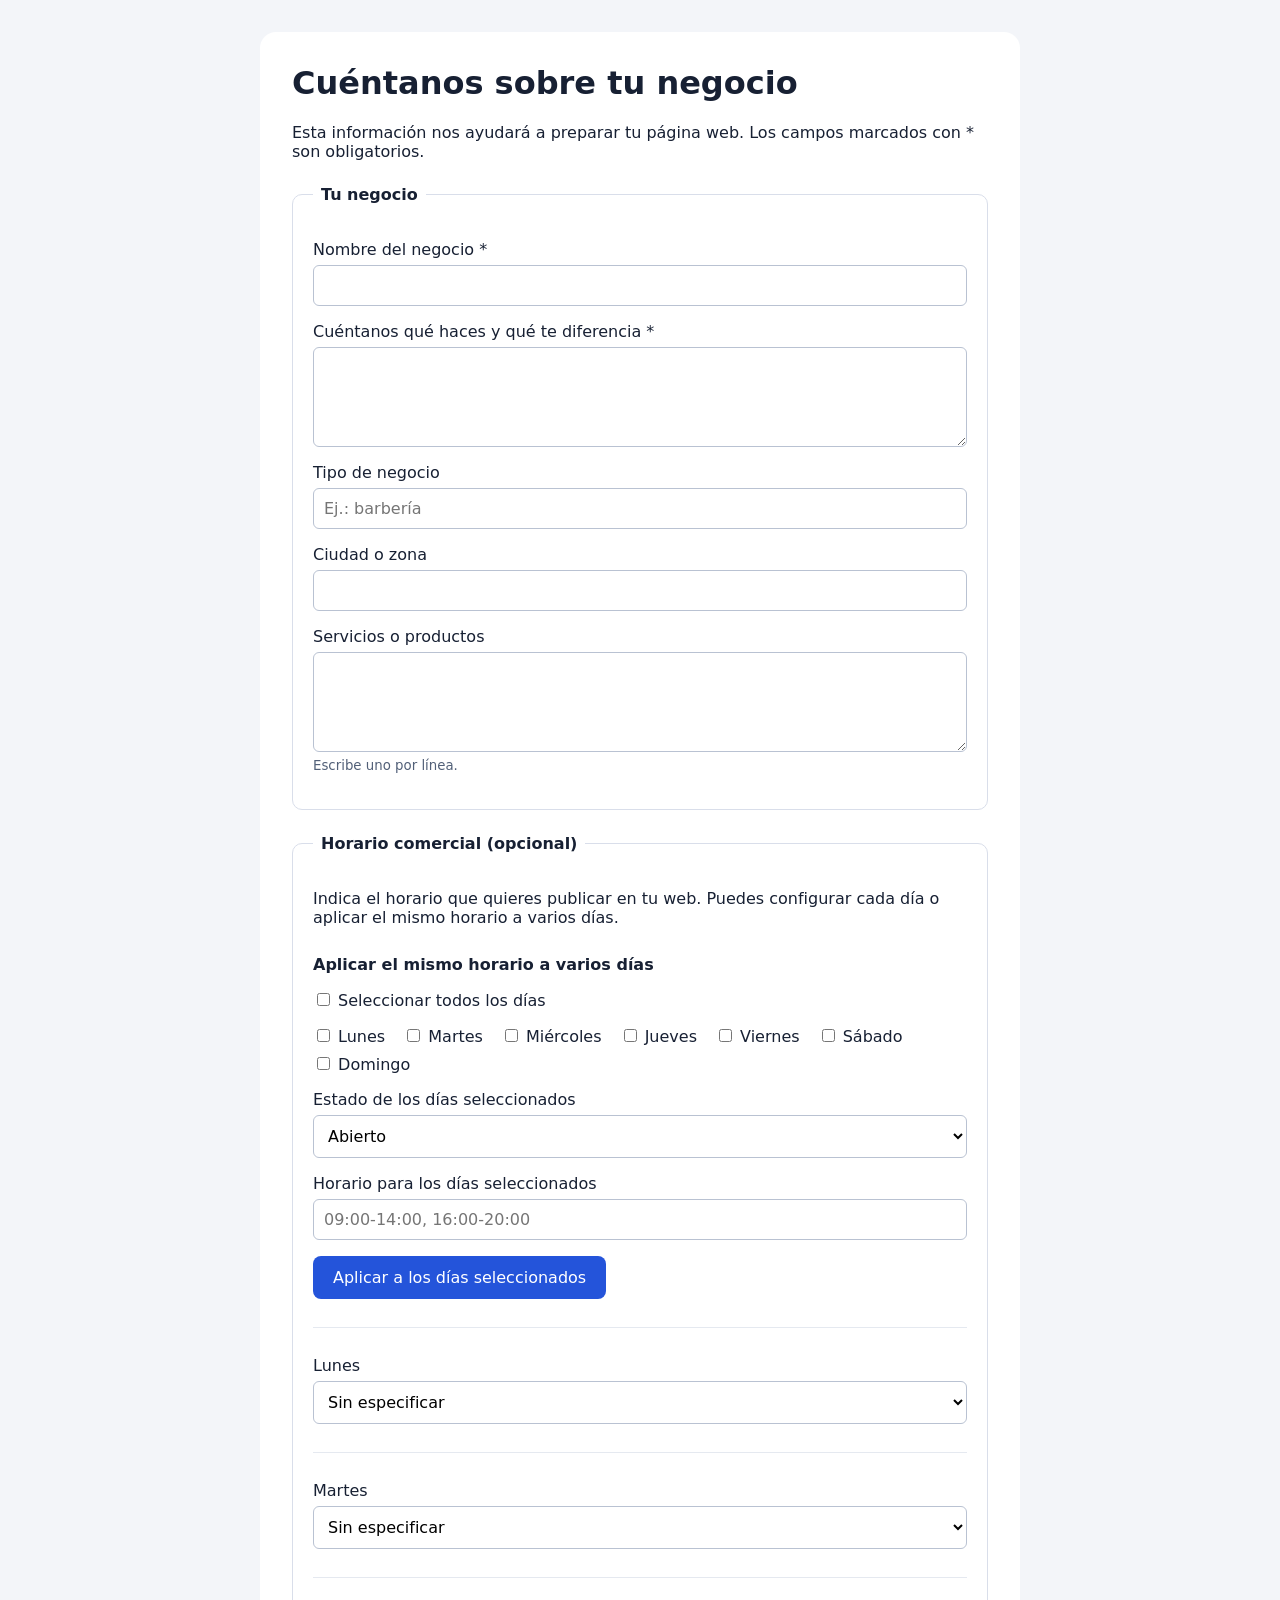
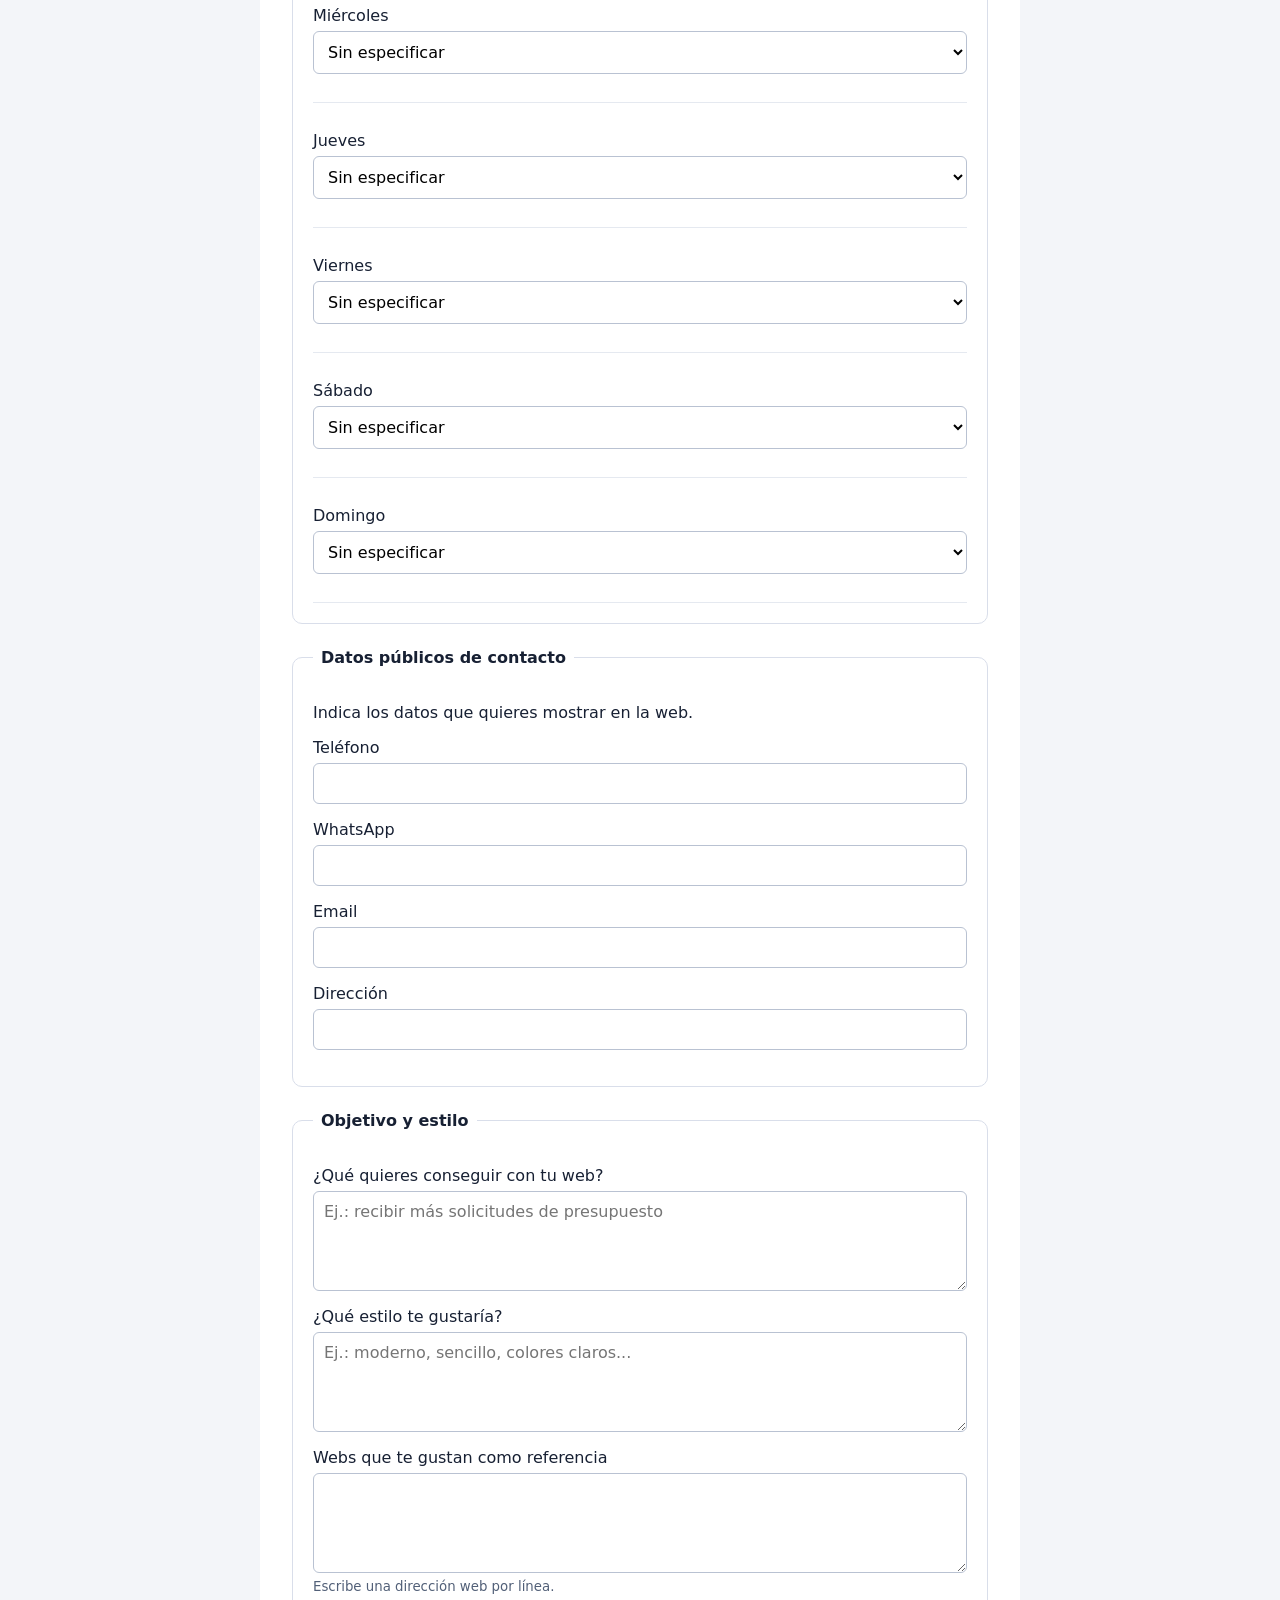
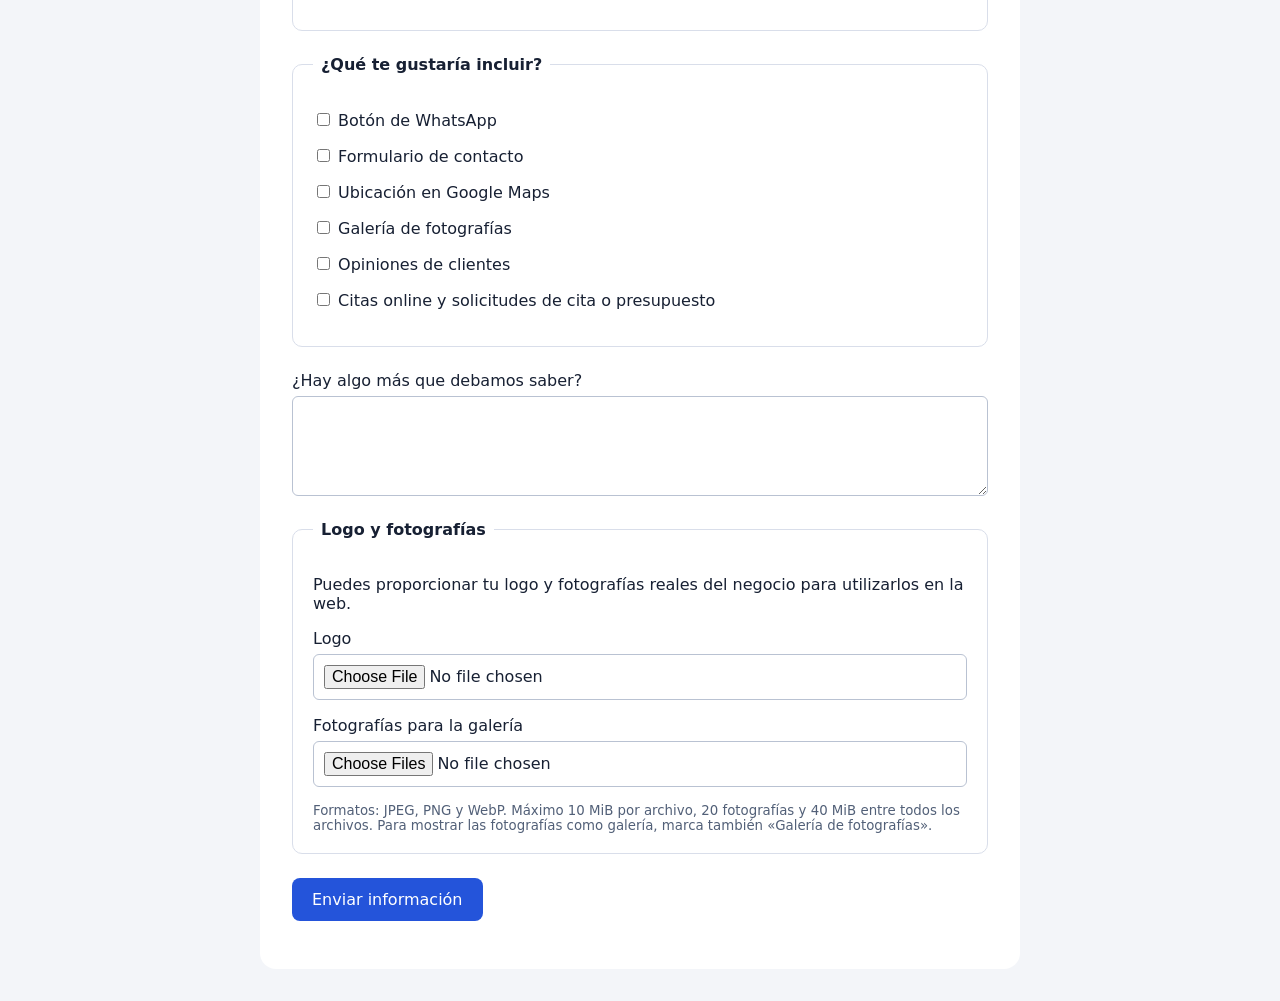
<file: src/intake/frontend/index.html>
<!DOCTYPE html>
<html lang="es">
<head>
  <meta charset="UTF-8">
  <meta name="viewport" content="width=device-width, initial-scale=1">
  <title>Cuéntanos sobre tu negocio</title>
  <style>
    * { box-sizing: border-box; }
    body {
      margin: 0;
      padding: 32px 16px;
      background: #f3f5f9;
      color: #172033;
      font-family: system-ui, sans-serif;
    }
    main {
      max-width: 760px;
      margin: auto;
      padding: 32px;
      border-radius: 16px;
      background: white;
    }
    h1 { margin-top: 0; }
    fieldset {
      margin: 24px 0;
      padding: 20px;
      border: 1px solid #d9deea;
      border-radius: 10px;
    }
    legend { padding: 0 8px; font-weight: 700; }
    label { display: block; margin: 16px 0; }
    input:not([type="checkbox"]), textarea {
      display: block;
      width: 100%;
      margin-top: 6px;
      padding: 10px;
      border: 1px solid #b9c2d2;
      border-radius: 6px;
      font: inherit;
    }
    textarea { min-height: 100px; resize: vertical; }
    small { display: block; margin-top: 6px; color: #526078; }
    button {
      padding: 12px 20px;
      border: 0;
      border-radius: 8px;
      background: #2454da;
      color: white;
      font: inherit;
      cursor: pointer;
    }
    button:disabled { opacity: .6; cursor: wait; }
    #result { white-space: pre-wrap; overflow-wrap: anywhere; }
    [hidden] { display: none !important; }
    select {
      display: block;
      width: 100%;
      margin-top: 6px;
      padding: 10px;
      border: 1px solid #b9c2d2;
      border-radius: 6px;
      background: white;
      font: inherit;
    }
    .booking-day {
      padding: 12px 0;
      border-bottom: 1px solid #e5e9f0;
    }
    .bulk-days { display: flex; flex-wrap: wrap; gap: 8px 18px; }
    .bulk-days label { margin: 0; white-space: nowrap; }
    .service-detail { margin: 12px 0 0; padding: 0 16px; }
  </style>
</head>
<body>
  <main>
    <h1>Cuéntanos sobre tu negocio</h1>
    <p>
      Esta información nos ayudará a preparar tu página web.
      Los campos marcados con * son obligatorios.
    </p>

    <form id="project-form">
      <fieldset>
        <legend>Tu negocio</legend>

        <label>
          Nombre del negocio *
          <input name="business_name" required>
        </label>

        <label>
          Cuéntanos qué haces y qué te diferencia *
          <textarea name="business_description" required></textarea>
        </label>

        <label>
          Tipo de negocio
          <input name="business_type" placeholder="Ej.: barbería">
        </label>

        <label>
          Ciudad o zona
          <input name="location">
        </label>

        <label>
          Servicios o productos
          <textarea name="services"></textarea>
          <small>Escribe uno por línea.</small>
        </label>

        <div id="service-details"></div>
        <template id="service-detail-template">
          <fieldset class="service-detail">
            <legend></legend>
            <label>
              Descripción (opcional)
              <textarea maxlength="500"></textarea>
            </label>
            <label>
              Precio (opcional)
              <input type="text" maxlength="80" placeholder="Ej.: Desde 40 €">
            </label>
          </fieldset>
        </template>
      </fieldset>

      <fieldset>
        <legend>Horario comercial (opcional)</legend>
        <p>Indica el horario que quieres publicar en tu web. Puedes configurar cada día o aplicar el mismo horario a varios días.</p>

        <div class="booking-day">
          <strong>Aplicar el mismo horario a varios días</strong>
          <label><input type="checkbox" id="all-opening-days"> Seleccionar todos los días</label>
          <div id="bulk-opening-days" class="bulk-days"></div>
          <label>
            Estado de los días seleccionados
            <select id="bulk-opening-mode">
              <option value="open">Abierto</option>
              <option value="closed">Cerrado</option>
              <option value="unknown">Sin especificar</option>
            </select>
          </label>
          <label id="bulk-opening-hours-label">
            Horario para los días seleccionados
            <input id="bulk-opening-hours" maxlength="120" placeholder="09:00-14:00, 16:00-20:00">
          </label>
          <button type="button" id="apply-opening-hours">Aplicar a los días seleccionados</button>
          <p id="bulk-opening-status" role="status"></p>
        </div>

        <div id="opening-hours"></div>
      </fieldset>

      <fieldset>
        <legend>Datos públicos de contacto</legend>
        <p>Indica los datos que quieres mostrar en la web.</p>

        <label>
          Teléfono
          <input name="phone" type="tel">
        </label>

        <label>
          WhatsApp
          <input name="whatsapp" type="tel">
        </label>

        <label>
          Email
          <input name="email" type="email">
        </label>

        <label>
          Dirección
          <input name="address">
        </label>
      </fieldset>

      <fieldset>
        <legend>Objetivo y estilo</legend>

        <label>
          ¿Qué quieres conseguir con tu web?
          <textarea
            name="main_goal"
            placeholder="Ej.: recibir más solicitudes de presupuesto"
          ></textarea>
        </label>

        <label>
          ¿Qué estilo te gustaría?
          <textarea
            name="desired_style"
            placeholder="Ej.: moderno, sencillo, colores claros..."
          ></textarea>
        </label>

        <label>
          Webs que te gustan como referencia
          <textarea name="reference_websites"></textarea>
          <small>Escribe una dirección web por línea.</small>
        </label>
      </fieldset>

      <fieldset>
        <legend>¿Qué te gustaría incluir?</legend>

        <label>
          <input type="checkbox" name="features" value="whatsapp">
          Botón de WhatsApp
        </label>

        <label>
          <input type="checkbox" name="features" value="contact_form">
          Formulario de contacto
        </label>

        <label>
          <input type="checkbox" name="features" value="maps">
          Ubicación en Google Maps
        </label>

        <label>
          <input type="checkbox" name="features" value="gallery">
          Galería de fotografías
        </label>

        <label>
          <input type="checkbox" name="features" value="reviews">
          Opiniones de clientes
        </label>

        <label>
          <input type="checkbox" name="features" value="booking">
          Citas online y solicitudes de cita o presupuesto
        </label>
      </fieldset>
      <fieldset id="booking-panel" hidden disabled>
        <legend>Citas online</legend>

        <p>
          Escribe qué podrán pedirte tus clientes. Si sabes cuánto dura una
          opción, el cliente podrá reservarla directamente. Si no, elige si
          podrá proponer una hora de llegada o hacer una consulta sin hora.
        </p>

        <label>
          Citas o solicitudes
          <textarea
            name="appointment_types"
            placeholder="Ej.: Recepción del vehículo&#10;Diagnóstico inicial&#10;Solicitar presupuesto"
          ></textarea>
          <small>Una opción por línea. Para presupuestos sin cita, añade «Solicitar presupuesto» y márcala como consulta sin hora al actualizar las opciones.</small>
        </label>

        <button type="button" id="copy-business-services">
          Copiar servicios del negocio
        </button>

        <small>
          Puedes quitar o cambiar opciones después de copiarlas.
        </small>

        <button type="button" id="prepare-booking-services">
          Actualizar opciones
        </button>

        <p id="booking-services-status" role="status"></p>

        <div id="booking-service-durations"></div>
        <small>
          Indica los minutos si puedes confirmar esa cita al instante.
          Déjalo vacío si debe esperar tu confirmación o simplemente consultar.
          No pongas aquí cuánto durará la reparación.
        </small>
        <div id="calendar-settings" hidden>
        <label>
  Zona horaria del negocio
  <select name="booking_timezone">
    <option value="">Pendiente de confirmar</option>
    <option value="Europe/Madrid">España peninsular y Baleares</option>
    <option value="Atlantic/Canary">Canarias</option>
    <option value="other">Otra</option>
  </select>
</label>

<label id="custom-timezone-label" hidden>
  Escribe la zona horaria
  <input
    name="booking_custom_timezone"
    placeholder="Ej.: America/Argentina/Buenos_Aires"
  >
</label>

<div id="booking-hour-settings">
<label>
  Separación entre horas ofrecidas, en minutos
  <input
    name="booking_slot_interval"
    type="number"
    min="1"
    step="1"
    placeholder="Ej.: 15"
  >
  <small>
    Por ejemplo, 30 ofrece 09:00, 09:30, 10:00...
    Las propuestas de llegada no bloquean una plaza hasta que las confirmes.
  </small>
</label>

<h3>Horario semanal de citas</h3>
<p>
  Para un día abierto, escribe uno o varios turnos:
  09:00-14:00, 16:00-20:00.
</p>

<div class="booking-day">
  <strong>Aplicar el mismo horario a varios días</strong>
  <div id="bulk-weekdays" class="bulk-days"></div>
  <label>
    Turnos para los días seleccionados
    <input id="bulk-booking-ranges" placeholder="09:00-14:00, 16:00-20:00">
  </label>
  <button type="button" id="apply-booking-schedule">Aplicar horario</button>
  <p id="bulk-booking-status" role="status"></p>
</div>

<div id="booking-weekly-schedule"></div>
</div>
        </div>
      </fieldset>
      <label>
        ¿Hay algo más que debamos saber?
        <textarea name="additional_notes"></textarea>
      </label>
      <fieldset id="media-panel">
        <legend>Logo y fotografías</legend>

        <p>
          Puedes proporcionar tu logo y fotografías reales del negocio
          para utilizarlos en la web.
        </p>

        <label>
          Logo
          <input
            id="logo-file"
            name="logo"
            type="file"
            accept="image/jpeg,image/png,image/webp"
          >
        </label>

        <label>
          Fotografías para la galería
          <input
            id="gallery-files"
            name="gallery"
            type="file"
            accept="image/jpeg,image/png,image/webp"
            multiple
          >
        </label>

        <small>
          Formatos: JPEG, PNG y WebP. Máximo 10 MiB por archivo,
          20 fotografías y 40 MiB entre todos los archivos.
          Para mostrar las fotografías como galería, marca también
          «Galería de fotografías».
        </small>
      </fieldset>
      <button type="submit">Enviar información</button>
      <p id="result" role="status" aria-live="polite"></p>
    </form>
  </main>

  <script>
    const form = document.querySelector("#project-form");
    const result = document.querySelector("#result");
    const submitButton = form.querySelector('button[type="submit"]');

    function optionalText(data, name) {
      const value = String(data.get(name) ?? "").trim();
      return value || null;
    }

    function lines(data, name) {
      return String(data.get(name) ?? "")
        .split(/\r?\n/)
        .map(value => value.trim())
        .filter(Boolean);
    }

    const businessServicesField = form.elements.namedItem("services");
    const serviceDetailsContainer = document.querySelector("#service-details");
    const serviceDetailTemplate = document.querySelector("#service-detail-template");
    const serviceDetailRows = new Map();

    function syncServiceDetailRows() {
      const names = new Set(lines(new FormData(form), "services"));

      for (const [name, row] of serviceDetailRows) {
        if (!names.has(name)) {
          row.remove();
        }
      }

      for (const name of names) {
        let row = serviceDetailRows.get(name);

        if (!row) {
          row = serviceDetailTemplate.content.firstElementChild.cloneNode(true);
          row.querySelector("legend").textContent = name;
          serviceDetailRows.set(name, row);
        }

        serviceDetailsContainer.append(row);
      }
    }

    function collectServiceDetails(names) {
      const details = [];

      for (const name of new Set(names)) {
        const row = serviceDetailRows.get(name);

        if (!row) {
          continue;
        }

        const description = row.querySelector("textarea").value.trim() || null;
        const price = row.querySelector("input").value.trim() || null;

        if (description || price) {
          details.push({ name, description, price });
        }
      }

      return details;
    }

    businessServicesField.addEventListener("input", syncServiceDetailRows);
    window.addEventListener("pageshow", syncServiceDetailRows);
    syncServiceDetailRows();

    const bookingCheckbox = form.querySelector(
      'input[name="features"][value="booking"]'
    );

    const bookingPanel = document.querySelector("#booking-panel");

    const prepareServicesButton = document.querySelector(
      "#prepare-booking-services"
    );

    const servicesStatus = document.querySelector(
      "#booking-services-status"
    );

    const durationsContainer = document.querySelector(
      "#booking-service-durations"
    );
    const calendarSettings = document.querySelector("#calendar-settings");
    const hourSettings = document.querySelector("#booking-hour-settings");

    const appointmentTypesField = form.elements.namedItem(
      "appointment_types"
    );

    const copyServicesButton = document.querySelector(
      "#copy-business-services"
    );

    let serviceDurationInputs = [];
    let preparedServicesSignature = null;

    function updateCalendarVisibility() {
      calendarSettings.hidden = serviceDurationInputs.length === 0;
      hourSettings.hidden = !serviceDurationInputs.some(
        ({ input, mode }) => input.value.trim() !== "" ||
          mode.value === "pending_arrival"
      );
    }

    const timezoneSelect = form.elements.namedItem(
      "booking_timezone"
    );

    const customTimezoneLabel = document.querySelector(
      "#custom-timezone-label"
    );

    const scheduleContainer = document.querySelector(
      "#booking-weekly-schedule"
    );

    const weekdays = [
      ["monday", "Lunes"],
      ["tuesday", "Martes"],
      ["wednesday", "Miércoles"],
      ["thursday", "Jueves"],
      ["friday", "Viernes"],
      ["saturday", "Sábado"],
      ["sunday", "Domingo"]
    ];

    const openingHoursFields = document.querySelector("#opening-hours");

    const openingHoursRows = weekdays.map(([weekday, name]) => {
      const row = document.createElement("div");
      row.className = "booking-day";

      const label = document.createElement("label");
      label.textContent = name;

      const select = document.createElement("select");
      for (const [value, text] of [
        ["unknown", "Sin especificar"],
        ["closed", "Cerrado"],
        ["open", "Abierto"]
      ]) {
        const option = document.createElement("option");
        option.value = value;
        option.textContent = text;
        select.append(option);
      }
      label.append(select);

      const input = document.createElement("input");
      input.name = "opening_hours_" + weekday;
      input.maxLength = 120;
      input.placeholder = "09:00-14:00, 16:00-20:00";
      input.setAttribute("aria-label", "Horario comercial del " + name.toLowerCase());

      function updateDay() {
        if (select.value === "closed") {
          input.value = "Cerrado";
        } else if (select.value === "unknown" || input.value === "Cerrado") {
          input.value = "";
        }
        input.hidden = select.value !== "open";
      }

      select.addEventListener("change", updateDay);
      updateDay();
      row.append(label, input);
      openingHoursFields.append(row);

      return { weekday, name, select, input };
    });

    const bulkOpeningDays = document.querySelector("#bulk-opening-days");
    const bulkOpeningMode = document.querySelector("#bulk-opening-mode");
    const bulkOpeningHours = document.querySelector("#bulk-opening-hours");
    const bulkOpeningHoursLabel = document.querySelector("#bulk-opening-hours-label");
    const bulkOpeningStatus = document.querySelector("#bulk-opening-status");
    const allOpeningDays = document.querySelector("#all-opening-days");

    const bulkOpeningCheckboxes = openingHoursRows.map(row => {
      const label = document.createElement("label");
      const checkbox = document.createElement("input");
      checkbox.type = "checkbox";
      checkbox.value = row.weekday;
      label.append(checkbox, " " + row.name);
      bulkOpeningDays.append(label);
      checkbox.addEventListener("change", () => {
        allOpeningDays.checked = bulkOpeningCheckboxes.every(item => item.checkbox.checked);
      });
      return { row, checkbox };
    });

    allOpeningDays.addEventListener("change", () => {
      for (const { checkbox } of bulkOpeningCheckboxes) {
        checkbox.checked = allOpeningDays.checked;
      }
    });

    bulkOpeningMode.addEventListener("change", () => {
      bulkOpeningHoursLabel.hidden = bulkOpeningMode.value !== "open";
    });

    document.querySelector("#apply-opening-hours")
      .addEventListener("click", () => {
        const selected = bulkOpeningCheckboxes
          .filter(({ checkbox }) => checkbox.checked)
          .map(({ row }) => row);

        if (!selected.length) {
          bulkOpeningStatus.textContent = "Selecciona al menos un día.";
          return;
        }

        const mode = bulkOpeningMode.value;
        const hours = bulkOpeningHours.value.trim();
        if (mode === "open" && !hours) {
          bulkOpeningStatus.textContent = "Escribe el horario de los días abiertos.";
          return;
        }

        for (const row of selected) {
          row.select.value = mode;
          if (mode === "open") row.input.value = hours;
          row.select.dispatchEvent(new Event("change"));
        }
        bulkOpeningStatus.textContent =
          "Configuración aplicada a " + selected.length +
          " día(s). Puedes ajustar cada día por separado.";
      });

    const scheduleRows = weekdays.map(([weekday, name]) => {
      const row = document.createElement("div");
      row.className = "booking-day";

      const label = document.createElement("label");
      label.textContent = name;

      const select = document.createElement("select");

      for (const [value, text] of [
        ["unknown", "Pendiente de confirmar"],
        ["closed", "Cerrado"],
        ["open", "Se pueden reservar citas"]
      ]) {
        const option = document.createElement("option");
        option.value = value;
        option.textContent = text;
        select.append(option);
      }

      label.append(select);

      const ranges = document.createElement("input");
      ranges.type = "text";
      ranges.placeholder = "09:00-14:00, 16:00-20:00";
      ranges.setAttribute(
        "aria-label",
        `Turnos del ${name.toLowerCase()}`
      );
      ranges.hidden = true;
      ranges.disabled = true;

      select.addEventListener("change", () => {
        const open = select.value === "open";
        ranges.hidden = !open;
        ranges.disabled = !open;
      });

      row.append(label, ranges);
      scheduleContainer.append(row);

      return { weekday, name, select, ranges };
    });

    const bulkDays = document.querySelector("#bulk-weekdays");
    const bulkRanges = document.querySelector("#bulk-booking-ranges");
    const bulkStatus = document.querySelector("#bulk-booking-status");

    const bulkDayCheckboxes = scheduleRows.map(row => {
      const label = document.createElement("label");
      const checkbox = document.createElement("input");
      checkbox.type = "checkbox";
      checkbox.value = row.weekday;
      label.append(checkbox, ` ${row.name}`);
      bulkDays.append(label);
      return { row, checkbox };
    });

    document.querySelector("#apply-booking-schedule")
      .addEventListener("click", () => {
        const selected = bulkDayCheckboxes
          .filter(({ checkbox }) => checkbox.checked)
          .map(({ row }) => row);

        if (!selected.length) {
          bulkStatus.textContent = "Selecciona al menos un día.";
          return;
        }

        try {
          parseBookingRanges(bulkRanges.value, "horario seleccionado");
        } catch (error) {
          bulkStatus.textContent = error.message;
          return;
        }

        for (const row of selected) {
          row.select.value = "open";
          row.ranges.value = bulkRanges.value.trim();
          row.select.dispatchEvent(new Event("change"));
        }

        bulkStatus.textContent = `Horario aplicado a ${selected.length} día(s). Puedes ajustar cada día por separado.`;
      });

    function updateTimezoneVisibility() {
      const other = timezoneSelect.value === "other";
      customTimezoneLabel.hidden = !other;

      form.elements.namedItem(
        "booking_custom_timezone"
      ).disabled = !other;
    }

    timezoneSelect.addEventListener(
      "change",
      updateTimezoneVisibility
    );

    updateTimezoneVisibility();

    function updateBookingVisibility() {
      const enabled = bookingCheckbox.checked;

      bookingPanel.hidden = !enabled;
      bookingPanel.disabled = !enabled;
    }

    copyServicesButton.addEventListener("click", () => {
      const businessServices = lines(
        new FormData(form),
        "services"
      );

      appointmentTypesField.value = businessServices.join("\n");

      servicesStatus.textContent = businessServices.length
        ? "Opciones copiadas. Revísalas y pulsa «Actualizar opciones»."
        : "Escribe primero los servicios del negocio.";
    });

    appointmentTypesField.addEventListener("input", () => {
      servicesStatus.textContent =
        "Pulsa «Actualizar opciones» para indicar cuáles tienen duración.";
    });

    bookingCheckbox.addEventListener(
      "change",
      updateBookingVisibility
    );

    updateBookingVisibility();

    prepareServicesButton.addEventListener("click", async () => {
      const services = lines(
        new FormData(form),
        "appointment_types"
      );
      const signature = JSON.stringify(services);

      prepareServicesButton.disabled = true;
      servicesStatus.textContent = "Actualizando opciones…";

      try {
        const response = await fetch("/intake/booking-services", {
          method: "POST",
          headers: {
            "Content-Type": "application/json"
          },
          body: JSON.stringify({ services })
        });

        const body = await response.json();

        if (!response.ok) {
          throw new Error(
            typeof body.detail === "string"
              ? body.detail
              : "No se han podido actualizar las opciones."
          );
        }

        const currentServices = lines(
          new FormData(form),
          "appointment_types"
        );

        if (signature !== JSON.stringify(currentServices)) {
          throw new Error(
            "Las opciones han cambiado. Pulsa «Actualizar opciones» otra vez."
          );
        }

        const previousDurations = new Map(
          serviceDurationInputs.map(({ service, input }) => [
            service.name,
            input.value
          ])
        );
        const previousModes = new Map(
          serviceDurationInputs.map(({ service, mode }) => [
            service.name, mode.value
          ])
        );

        durationsContainer.replaceChildren();

        serviceDurationInputs = body.map(service => {
          const label = document.createElement("label");
          label.textContent = `${service.name}: duración en minutos (opcional)`;

          const input = document.createElement("input");
          input.type = "number";
          input.min = "1";
          input.step = "1";
          input.placeholder = "Vacío = hora propuesta, pendiente de confirmar";
          input.value = previousDurations.get(service.name) ?? "";
          const modeLabel = document.createElement("label");
          modeLabel.textContent = "Si no tiene duración:";
          const mode = document.createElement("select");
          for (const [value, title] of [
            ["pending_arrival", "Proponer hora de llegada (pendiente de confirmar)"],
            ["inquiry", "Enviar consulta sin elegir hora"]
          ]) {
            const option = document.createElement("option");
            option.value = value;
            option.textContent = title;
            mode.append(option);
          }
          mode.value = previousModes.get(service.name) ?? "pending_arrival";
          modeLabel.append(mode);
          modeLabel.hidden = input.value.trim() !== "";
          input.addEventListener("input", () => {
            modeLabel.hidden = input.value.trim() !== "";
            updateCalendarVisibility();
          });
          mode.addEventListener("change", updateCalendarVisibility);

          label.append(input);
          durationsContainer.append(label, modeLabel);

          return { service, input, mode };
        });

        preparedServicesSignature = signature;
        updateCalendarVisibility();

        servicesStatus.textContent = body.length
          ? "Con minutos: reserva confirmada. Vacío: elige propuesta de hora o consulta."
          : "Escribe primero las citas o solicitudes.";

      } catch (error) {
        servicesStatus.textContent = error.message;

      } finally {
        prepareServicesButton.disabled = false;
      }
    });

    function parseBookingRanges(value, dayName) {
      if (!value.trim()) {
        throw new Error(
          `Indica los turnos del ${dayName.toLowerCase()}.`
        );
      }

      const ranges = value.split(",").map(part => {
        const match = part.trim().match(
          /^([01]\d|2[0-3]):([0-5]\d)\s*-\s*([01]\d|2[0-3]):([0-5]\d)$/
        );

        if (!match) {
          throw new Error(
            `Revisa ${dayName.toLowerCase()}: usa 09:00-14:00, 16:00-20:00.`
          );
        }

        const start = `${match[1]}:${match[2]}`;
        const end = `${match[3]}:${match[4]}`;

        if (end <= start) {
          throw new Error(
            `La hora final debe ser posterior a la inicial en ${dayName.toLowerCase()}.`
          );
        }

        return { start, end };
      }).sort((a, b) => a.start.localeCompare(b.start));

      for (let index = 1; index < ranges.length; index++) {
        if (ranges[index].start < ranges[index - 1].end) {
          throw new Error(
            `Hay turnos solapados en ${dayName.toLowerCase()}.`
          );
        }
      }

      return ranges;
    }

    function collectBooking(data) {
      if (!bookingCheckbox.checked) {
        return null;
      }

      const services = lines(data, "appointment_types");

      if (
        services.length > 0 &&
        JSON.stringify(services) !== preparedServicesSignature
      ) {
        throw new Error(
          "Pulsa «Actualizar opciones» antes de enviar el encargo."
        );
      }

      const serviceDurations = {};
      const appointmentModes = {};

      if (services.length > 0) {
        for (const { service, input, mode } of serviceDurationInputs) {
          if (input.value !== "") {
            serviceDurations[service.id] = Number(input.value);
          } else {
            appointmentModes[service.id] = mode.value;
          }
        }
      }

        const timezone = timezoneSelect.value === "other"
          ? optionalText(data, "booking_custom_timezone")
          : optionalText(data, "booking_timezone");

        const intervalText = String(
          data.get("booking_slot_interval") ?? ""
        ).trim();

        const requiresSchedule = serviceDurationInputs.some(
          ({ input, mode }) => 
          input.value !== "" ||
          mode.value === "pending_arrival"
        );

        if (requiresSchedule) {
          const pendingDays = scheduleRows
          .filter(row => row.select.value === "unknown")
          .map(row => row.name);

          if (pendingDays.length > 0) {
            throw new Error (
              "Debes confirmar el horario de todos los días. " +
              "Marca cada día como abierto o cerrado. " +
              "Días pendientes: " + pendingDays.join(", ")
            );
          }
        }

        const hasOpenDay = scheduleRows.some(
          row => row.select.value === "open"
        );

        if (requiresSchedule && !hasOpenDay) {
          throw new Error(
            "Debes configurar al menos un día " +
            "con citas disponibles."
          );
        }

        const weeklySchedule = scheduleRows
          .filter(row => row.select.value !== "unknown")
          .map(row => ({
            weekday: row.weekday,
            ranges: row.select.value === "open"
              ? parseBookingRanges(row.ranges.value, row.name)
              : []
          }));

        return {
          service_durations: serviceDurations,
          appointment_modes: appointmentModes,
          timezone,
          weekly_schedule: weeklySchedule.length
            ? weeklySchedule
            : null,
          slot_interval_minutes: intervalText
            ? Number(intervalText)
            : null
        };
    }

    let savedSubmissionId = null;
let mediaPending = false;
let submissionCompleted = false;

const mediaPanel = document.getElementById("media-panel");
const logoInput = document.getElementById("logo-file");
const galleryInput = document.getElementById("gallery-files");


function describeApiError(body, fallback) {
  if (typeof body.detail === "string") {
    return body.detail;
  }

  if (Array.isArray(body.detail)) {
    return body.detail.map(error => {
      const field = (error.loc ?? []).slice(1).join(".");
      return field
        ? `${field}: ${error.msg}`
        : error.msg;
    }).join("\n");
  }

  return fallback;
}


function lockBusinessFields() {
  form.querySelectorAll("fieldset").forEach(fieldset => {
    if (fieldset.id !== "media-panel") {
      fieldset.disabled = true;
    }
  });
}


form.addEventListener("submit", async event => {
  event.preventDefault();

  if (submissionCompleted || submitButton.disabled) {
    return;
  }

  const logo = logoInput.files[0] ?? null;
  const gallery = Array.from(galleryInput.files);

  const selectedFiles = [
    ...(logo ? [logo] : []),
    ...gallery
  ];

  // Comprobaciones rápidas para evitar envíos innecesarios.
  if (gallery.length > 20) {
    result.textContent = "Selecciona como máximo 20 fotografías.";
    return;
  }

  if (selectedFiles.some(file => file.size > 10 * 1024 * 1024)) {
    result.textContent = "Cada imagen debe ocupar como máximo 10 MiB.";
    return;
  }

  const totalBytes = selectedFiles.reduce(
    (total, file) => total + file.size,
    0
  );

  if (totalBytes > 40 * 1024 * 1024) {
    result.textContent =
      "El conjunto de imágenes debe ocupar como máximo 40 MiB.";
    return;
  }

  if (mediaPending && selectedFiles.length === 0) {
    result.textContent =
      "Tu encargo ya está guardado. " +
      "Selecciona las imágenes para reintentar su envío. " +
      "Referencia: " + savedSubmissionId;
    return;
  }

  // Preparar el JSON únicamente si aún no hemos guardado el encargo.
  let payload = null;

  if (savedSubmissionId === null) {
    const data = new FormData(form);

    let booking;

    try {
      booking = collectBooking(data);
      const missingOpeningHours = openingHoursRows
        .filter(row => row.select.value === "open" && !row.input.value.trim())
        .map(row => row.name);
      if (missingOpeningHours.length) {
        throw new Error(
          "Indica el horario comercial de los días abiertos: " +
          missingOpeningHours.join(", ")
        );
      }
    } catch (error) {
      result.textContent = error.message;
      return;
    }

    const services = lines(data, "services");

    payload = {
      business_name: String(
        data.get("business_name") ?? ""
      ).trim(),

      business_description: String(
        data.get("business_description") ?? ""
      ).trim(),

      business_type: optionalText(data, "business_type"),
      location: optionalText(data, "location"),
      services,
      service_details: collectServiceDetails(services),
      opening_hours: weekdays
        .map(([weekday]) => ({ weekday, hours: optionalText(data, `opening_hours_${weekday}`) }))
        .filter(entry => entry.hours),

      contact: {
        phone: optionalText(data, "phone"),
        whatsapp: optionalText(data, "whatsapp"),
        email: optionalText(data, "email"),
        address: optionalText(data, "address")
      },

      main_goal: optionalText(data, "main_goal"),

      desired_style: optionalText(data, "desired_style")
        ? [optionalText(data, "desired_style")]
        : [],

      reference_websites: lines(data, "reference_websites"),
      requested_features: data.getAll("features"),

      booking,

      appointment_types: bookingCheckbox.checked
        ? lines(data, "appointment_types")
        : [],

      additional_notes: optionalText(data, "additional_notes")
    };
  }

  submitButton.disabled = true;
  mediaPanel.disabled = true;

  try {
    if (savedSubmissionId === null) {
      result.textContent = "Guardando la información del negocio…";

      const response = await fetch("/intake", {
        method: "POST",
        headers: {
          "Content-Type": "application/json"
        },
        body: JSON.stringify(payload)
      });

      const body = await response.json();

      if (!response.ok) {
        throw new Error(
          describeApiError(
            body,
            "No se ha podido guardar la información."
          )
        );
      }

      savedSubmissionId = body.submission_id;
      mediaPending = selectedFiles.length > 0;

      lockBusinessFields();
    }

    if (selectedFiles.length > 0) {
      result.textContent =
        "Información guardada. Subiendo las imágenes…";

      const mediaData = new FormData();

      if (logo) {
        mediaData.append("logo", logo);
      }

      for (const file of gallery) {
        mediaData.append("gallery", file);
      }

      const response = await fetch(
        `/intake/${savedSubmissionId}/media`,
        {
          method: "POST",
          body: mediaData
        }
      );

      const body = await response.json();

      if (response.status === 409) {
        submissionCompleted = true;
        mediaPending = false;

        result.textContent =
          "El encargo ya tiene una entrega de imágenes registrada. " +
          "Los archivos seleccionados ahora no la han sustituido. " +
          "Referencia: " + savedSubmissionId;

        return;
      }

      if (!response.ok) {
        throw new Error(
          describeApiError(
            body,
            "No se han podido guardar las imágenes."
          )
        );
      }

      mediaPending = false;
    }

    submissionCompleted = true;

    result.textContent = selectedFiles.length > 0
      ? "Hemos recibido tu información y tus imágenes. " +
        "Referencia del encargo: " + savedSubmissionId
      : "Hemos recibido tu información. " +
        "Referencia del encargo: " + savedSubmissionId;

  } catch (error) {
    result.textContent = savedSubmissionId
      ? "Tu información está guardada. " +
        "No se ha podido completar el envío de imágenes: " +
        error.message +
        "\nPuedes corregir los archivos y reintentar sin cerrar esta página." +
        "\nReferencia: " + savedSubmissionId
      : "No se ha podido confirmar el envío: " + error.message;

  } finally {
    submitButton.disabled = submissionCompleted;
    mediaPanel.disabled = submissionCompleted;

    submitButton.textContent = submissionCompleted
      ? "Enviado"
      : savedSubmissionId
        ? "Reintentar envío de imágenes"
        : "Enviar información";
  }
});
  </script>
</body>
</html>
</file>
